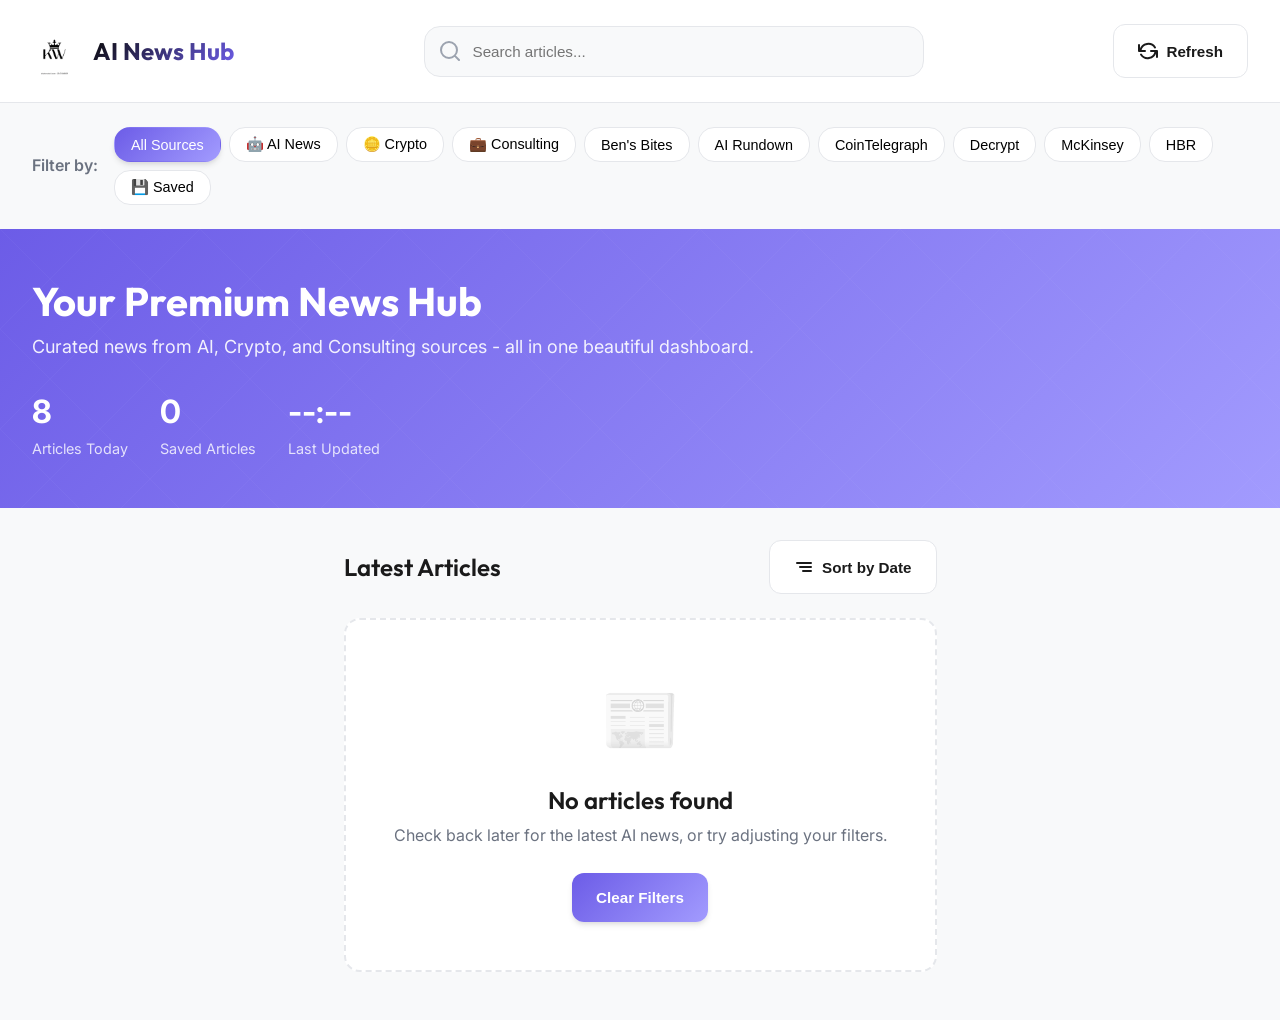
<file: dashboard/index.html>
<!DOCTYPE html>
<html lang="en">

<head>
    <meta charset="UTF-8">
    <meta name="viewport" content="width=device-width, initial-scale=1.0">
    <title>KW AI News Dashboard</title>

    <!-- Google Fonts -->
    <link rel="preconnect" href="https://fonts.googleapis.com">
    <link rel="preconnect" href="https://fonts.gstatic.com" crossorigin>
    <link
        href="https://fonts.googleapis.com/css2?family=Inter:wght@400;500;600;700&family=Outfit:wght@600;700&display=swap"
        rel="stylesheet">

    <!-- Styles -->
    <link rel="stylesheet" href="styles.css">

    <!-- Favicon -->
    <link rel="icon" type="image/webp" href="logo.webp">
</head>

<body>
    <div class="app-container">
        <!-- Header -->
        <header class="header">
            <div class="header-content">
                <div class="logo-section">
                    <img src="logo.webp" alt="KW Logo" class="logo">
                    <h1 class="brand-title">AI News Hub</h1>
                </div>

                <div class="search-container">
                    <svg class="search-icon" width="20" height="20" viewBox="0 0 20 20" fill="none"
                        xmlns="http://www.w3.org/2000/svg">
                        <path d="M9 17A8 8 0 1 0 9 1a8 8 0 0 0 0 16zM19 19l-4.35-4.35" stroke="currentColor"
                            stroke-width="2" stroke-linecap="round" stroke-linejoin="round" />
                    </svg>
                    <input type="text" class="search-input" placeholder="Search articles..." id="searchInput">
                </div>

                <div class="header-actions">
                    <button class="btn btn-secondary" id="refreshBtn">
                        <svg width="20" height="20" viewBox="0 0 20 20" fill="none" xmlns="http://www.w3.org/2000/svg">
                            <path d="M1 4v6h6M19 16v-6h-6M2.51 9A8 8 0 0 1 17 6.5M17.49 11A8 8 0 0 1 3 13.5"
                                stroke="currentColor" stroke-width="2" stroke-linecap="round" stroke-linejoin="round" />
                        </svg>
                        Refresh
                    </button>
                </div>
            </div>
        </header>

        <!-- Filter Section -->
        <div class="filter-section">
            <span class="filter-label">Filter by:</span>
            <div class="filter-pills">
                <button class="filter-pill active" data-filter="all">All Sources</button>
                <button class="filter-pill" data-filter="category:ai">🤖 AI News</button>
                <button class="filter-pill" data-filter="category:crypto">🪙 Crypto</button>
                <button class="filter-pill" data-filter="category:consulting">💼 Consulting</button>
                <button class="filter-pill" data-filter="bens_bites">Ben's Bites</button>
                <button class="filter-pill" data-filter="ai_rundown">AI Rundown</button>
                <button class="filter-pill" data-filter="cointelegraph">CoinTelegraph</button>
                <button class="filter-pill" data-filter="decrypt">Decrypt</button>
                <button class="filter-pill" data-filter="mckinsey">McKinsey</button>
                <button class="filter-pill" data-filter="hbr">HBR</button>
                <button class="filter-pill" data-filter="saved">💾 Saved</button>
            </div>
        </div>

        <!-- Hero Section -->
        <section class="hero-section">
            <div class="hero-content">
                <h2 class="hero-title">Your Premium News Hub</h2>
                <p class="hero-subtitle">Curated news from AI, Crypto, and Consulting sources - all in one beautiful
                    dashboard.</p>
                <div class="hero-stats">
                    <div class="stat-item">
                        <span class="stat-value" id="totalArticles">0</span>
                        <span class="stat-label">Articles Today</span>
                    </div>
                    <div class="stat-item">
                        <span class="stat-value" id="savedCount">0</span>
                        <span class="stat-label">Saved Articles</span>
                    </div>
                    <div class="stat-item">
                        <span class="stat-value" id="lastUpdate">--:--</span>
                        <span class="stat-label">Last Updated</span>
                    </div>
                </div>
            </div>
        </section>

        <!-- Main Content -->
        <main class="main-content">
            <div class="section-header">
                <h3 class="section-title" id="sectionTitle">Latest Articles</h3>
                <button class="btn btn-secondary" id="sortBtn">
                    <svg width="20" height="20" viewBox="0 0 20 20" fill="none" xmlns="http://www.w3.org/2000/svg">
                        <path d="M3 6h14M6 10h11M9 14h8" stroke="currentColor" stroke-width="2"
                            stroke-linecap="round" />
                    </svg>
                    Sort by Date
                </button>
            </div>

            <!-- Loading State -->
            <div class="loading-container" id="loadingState" style="display: none;">
                <div class="spinner"></div>
                <p style="margin-top: 1rem; color: var(--text-secondary);">Loading articles...</p>
            </div>

            <!-- Articles Grid -->
            <div class="articles-grid" id="articlesGrid">
                <!-- Articles will be dynamically inserted here -->
            </div>

            <!-- Empty State -->
            <div class="empty-state" id="emptyState" style="display: none;">
                <div class="empty-icon">📰</div>
                <h3 class="empty-title">No articles found</h3>
                <p class="empty-description">Check back later for the latest AI news, or try adjusting your filters.</p>
                <button class="btn btn-primary" id="clearFiltersBtn">Clear Filters</button>
            </div>
        </main>
    </div>

    <!-- JavaScript -->
    <script src="app.js"></script>
</body>

</html>
</file>
<file: dashboard/styles.css>
:root {
  /* KW Brand Colors - Luxury & Premium */
  --kw-black: #0A0A0A;
  --kw-gold: #D4AF37;
  --kw-silver: #C0C0C0;

  /* Primary Palette - Inspired by design */
  --primary-purple: #6C5CE7;
  --primary-purple-light: #A29BFE;
  --primary-purple-dark: #5F4FD1;
  --gradient-start: #6C5CE7;
  --gradient-end: #A29BFE;

  /* Neutral Palette */
  --bg-primary: #F8F9FA;
  --bg-secondary: #FFFFFF;
  --bg-card: #FFFFFF;
  --bg-hover: #F3F4F6;

  /* Text Colors */
  --text-primary: #1A1A1A;
  --text-secondary: #6B7280;
  --text-muted: #9CA3AF;
  --text-white: #FFFFFF;

  /* Accent Colors */
  --accent-success: #10B981;
  --accent-warning: #F59E0B;
  --accent-error: #EF4444;
  --accent-info: #3B82F6;

  /* Source Category Colors */
  --crypto-orange: #F7931A;
  --crypto-gold: #FFB800;
  --consulting-navy: #1E3A8A;
  --consulting-teal: #0D9488;

  /* Borders & Shadows */
  --border-color: #E5E7EB;
  --border-radius-sm: 8px;
  --border-radius-md: 12px;
  --border-radius-lg: 16px;
  --border-radius-xl: 24px;

  --shadow-sm: 0 1px 2px 0 rgba(0, 0, 0, 0.05);
  --shadow-md: 0 4px 6px -1px rgba(0, 0, 0, 0.1), 0 2px 4px -1px rgba(0, 0, 0, 0.06);
  --shadow-lg: 0 10px 15px -3px rgba(0, 0, 0, 0.1), 0 4px 6px -2px rgba(0, 0, 0, 0.05);
  --shadow-xl: 0 20px 25px -5px rgba(0, 0, 0, 0.1), 0 10px 10px -5px rgba(0, 0, 0, 0.04);

  /* Spacing */
  --spacing-xs: 4px;
  --spacing-sm: 8px;
  --spacing-md: 16px;
  --spacing-lg: 24px;
  --spacing-xl: 32px;
  --spacing-2xl: 48px;

  /* Typography */
  --font-primary: 'Inter', -apple-system, BlinkMacSystemFont, 'Segoe UI', sans-serif;
  --font-display: 'Outfit', 'Inter', sans-serif;

  /* Transitions */
  --transition-fast: 150ms cubic-bezier(0.4, 0, 0.2, 1);
  --transition-base: 250ms cubic-bezier(0.4, 0, 0.2, 1);
  --transition-slow: 350ms cubic-bezier(0.4, 0, 0.2, 1);
}

/* Reset & Base Styles */
* {
  margin: 0;
  padding: 0;
  box-sizing: border-box;
}

html {
  font-size: 16px;
  -webkit-font-smoothing: antialiased;
  -moz-osx-font-smoothing: grayscale;
}

body {
  font-family: var(--font-primary);
  background: var(--bg-primary);
  color: var(--text-primary);
  line-height: 1.6;
  overflow-x: hidden;
}

/* Typography */
h1,
h2,
h3,
h4,
h5,
h6 {
  font-family: var(--font-display);
  font-weight: 600;
  line-height: 1.2;
  color: var(--text-primary);
}

h1 {
  font-size: 2.5rem;
}

h2 {
  font-size: 2rem;
}

h3 {
  font-size: 1.5rem;
}

h4 {
  font-size: 1.25rem;
}

h5 {
  font-size: 1.125rem;
}

h6 {
  font-size: 1rem;
}

p {
  margin-bottom: 1rem;
  color: var(--text-secondary);
}

a {
  color: var(--primary-purple);
  text-decoration: none;
  transition: color var(--transition-fast);
}

a:hover {
  color: var(--primary-purple-dark);
}

/* Layout */
.app-container {
  min-height: 100vh;
  display: flex;
  flex-direction: column;
}

/* Header */
.header {
  background: var(--bg-secondary);
  border-bottom: 1px solid var(--border-color);
  padding: var(--spacing-lg) var(--spacing-xl);
  position: sticky;
  top: 0;
  z-index: 100;
  backdrop-filter: blur(10px);
  background: rgba(255, 255, 255, 0.95);
}

.header-content {
  max-width: 1400px;
  margin: 0 auto;
  display: flex;
  align-items: center;
  justify-content: space-between;
}

.logo-section {
  display: flex;
  align-items: center;
  gap: var(--spacing-md);
}

.logo {
  height: 48px;
  width: auto;
  transition: transform var(--transition-base);
}

.logo:hover {
  transform: scale(1.05);
}

.brand-title {
  font-family: var(--font-display);
  font-size: 1.5rem;
  font-weight: 700;
  background: linear-gradient(135deg, var(--kw-black), var(--primary-purple));
  -webkit-background-clip: text;
  -webkit-text-fill-color: transparent;
  background-clip: text;
}

.header-actions {
  display: flex;
  align-items: center;
  gap: var(--spacing-md);
}

/* Search Bar */
.search-container {
  position: relative;
  flex: 1;
  max-width: 500px;
  margin: 0 var(--spacing-xl);
}

.search-input {
  width: 100%;
  padding: var(--spacing-md) var(--spacing-md) var(--spacing-md) 48px;
  border: 1px solid var(--border-color);
  border-radius: var(--border-radius-lg);
  font-size: 0.95rem;
  transition: all var(--transition-base);
  background: var(--bg-primary);
}

.search-input:focus {
  outline: none;
  border-color: var(--primary-purple);
  box-shadow: 0 0 0 3px rgba(108, 92, 231, 0.1);
  background: var(--bg-secondary);
}

.search-icon {
  position: absolute;
  left: var(--spacing-md);
  top: 50%;
  transform: translateY(-50%);
  color: var(--text-muted);
  pointer-events: none;
}

/* Filter Pills */
.filter-section {
  max-width: 1400px;
  margin: 0 auto;
  padding: var(--spacing-lg) var(--spacing-xl);
  display: flex;
  gap: var(--spacing-md);
  align-items: center;
  overflow-x: auto;
}

.filter-label {
  font-weight: 600;
  color: var(--text-secondary);
  white-space: nowrap;
}

.filter-pills {
  display: flex;
  gap: var(--spacing-sm);
  flex-wrap: wrap;
}

.filter-pill {
  padding: var(--spacing-sm) var(--spacing-md);
  border-radius: var(--border-radius-lg);
  border: 1px solid var(--border-color);
  background: var(--bg-secondary);
  cursor: pointer;
  transition: all var(--transition-fast);
  font-size: 0.9rem;
  font-weight: 500;
  white-space: nowrap;
}

.filter-pill:hover {
  border-color: var(--primary-purple);
  background: rgba(108, 92, 231, 0.05);
}

.filter-pill.active {
  background: linear-gradient(135deg, var(--gradient-start), var(--gradient-end));
  color: var(--text-white);
  border-color: transparent;
  box-shadow: var(--shadow-md);
}

/* Hero Section */
.hero-section {
  background: linear-gradient(135deg, var(--gradient-start), var(--gradient-end));
  padding: var(--spacing-2xl) var(--spacing-xl);
  margin-bottom: var(--spacing-xl);
  position: relative;
  overflow: hidden;
}

.hero-section::before {
  content: '';
  position: absolute;
  top: 0;
  left: 0;
  right: 0;
  bottom: 0;
  background: url('data:image/svg+xml,<svg width="100" height="100" xmlns="http://www.w3.org/2000/svg"><rect width="100" height="100" fill="none"/><path d="M0 0L100 100M100 0L0 100" stroke="rgba(255,255,255,0.1)" stroke-width="1"/></svg>');
  opacity: 0.3;
}

.hero-content {
  max-width: 1400px;
  margin: 0 auto;
  position: relative;
  z-index: 1;
}

.hero-title {
  color: var(--text-white);
  font-size: 2.5rem;
  margin-bottom: var(--spacing-sm);
  font-weight: 700;
}

.hero-subtitle {
  color: rgba(255, 255, 255, 0.9);
  font-size: 1.125rem;
  margin-bottom: var(--spacing-lg);
}

.hero-stats {
  display: flex;
  gap: var(--spacing-xl);
  margin-top: var(--spacing-lg);
}

.stat-item {
  display: flex;
  flex-direction: column;
}

.stat-value {
  font-size: 2rem;
  font-weight: 700;
  color: var(--text-white);
}

.stat-label {
  font-size: 0.9rem;
  color: rgba(255, 255, 255, 0.8);
}

/* Main Content */
.main-content {
  max-width: 1400px;
  margin: 0 auto;
  padding: 0 var(--spacing-xl) var(--spacing-2xl);
  flex: 1;
}

.section-header {
  display: flex;
  justify-content: space-between;
  align-items: center;
  margin-bottom: var(--spacing-lg);
}

.section-title {
  font-size: 1.5rem;
  font-weight: 600;
}

/* Article Grid */
.articles-grid {
  display: grid;
  grid-template-columns: repeat(auto-fill, minmax(350px, 1fr));
  gap: var(--spacing-lg);
  margin-bottom: var(--spacing-2xl);
}

/* Article Card */
.article-card {
  background: var(--bg-card);
  border-radius: var(--border-radius-lg);
  padding: var(--spacing-lg);
  border: 1px solid var(--border-color);
  transition: all var(--transition-base);
  cursor: pointer;
  position: relative;
  overflow: hidden;
}

.article-card::before {
  content: '';
  position: absolute;
  top: 0;
  left: 0;
  right: 0;
  height: 4px;
  background: linear-gradient(90deg, var(--gradient-start), var(--gradient-end));
  transform: scaleX(0);
  transform-origin: left;
  transition: transform var(--transition-base);
}

.article-card:hover {
  transform: translateY(-4px);
  box-shadow: var(--shadow-xl);
  border-color: var(--primary-purple-light);
}

.article-card:hover::before {
  transform: scaleX(1);
}

.article-header {
  display: flex;
  justify-content: space-between;
  align-items: flex-start;
  margin-bottom: var(--spacing-md);
}

.article-source {
  display: inline-flex;
  align-items: center;
  gap: var(--spacing-xs);
  padding: var(--spacing-xs) var(--spacing-sm);
  background: rgba(108, 92, 231, 0.1);
  color: var(--primary-purple);
  border-radius: var(--border-radius-sm);
  font-size: 0.8rem;
  font-weight: 600;
  text-transform: uppercase;
  letter-spacing: 0.5px;
}

/* Source-specific badge colors */
.article-source[data-source="cointelegraph"],
.article-source[data-source="decrypt"] {
  background: rgba(247, 147, 26, 0.1);
  color: var(--crypto-orange);
}

.article-source[data-source="mckinsey"],
.article-source[data-source="hbr"] {
  background: rgba(13, 148, 136, 0.1);
  color: var(--consulting-teal);
}

.save-button {
  background: none;
  border: none;
  cursor: pointer;
  padding: var(--spacing-sm);
  border-radius: 50%;
  transition: all var(--transition-fast);
  color: var(--text-muted);
}

.save-button:hover {
  background: var(--bg-hover);
  color: var(--primary-purple);
  transform: scale(1.1);
}

.save-button.saved {
  color: var(--accent-error);
}

.article-title {
  font-size: 1.25rem;
  font-weight: 600;
  margin-bottom: var(--spacing-sm);
  line-height: 1.4;
  color: var(--text-primary);
}

.article-summary {
  color: var(--text-secondary);
  font-size: 0.95rem;
  line-height: 1.6;
  margin-bottom: var(--spacing-md);
  display: -webkit-box;
  -webkit-line-clamp: 3;
  -webkit-box-orient: vertical;
  overflow: hidden;
}

.article-footer {
  display: flex;
  justify-content: space-between;
  align-items: center;
  padding-top: var(--spacing-md);
  border-top: 1px solid var(--border-color);
}

.article-meta {
  display: flex;
  align-items: center;
  gap: var(--spacing-md);
  font-size: 0.85rem;
  color: var(--text-muted);
}

.article-author {
  font-weight: 500;
  color: var(--text-secondary);
}

.article-time {
  display: flex;
  align-items: center;
  gap: var(--spacing-xs);
}

.read-more {
  color: var(--primary-purple);
  font-weight: 600;
  font-size: 0.9rem;
  display: flex;
  align-items: center;
  gap: var(--spacing-xs);
  transition: gap var(--transition-fast);
}

.article-card:hover .read-more {
  gap: var(--spacing-sm);
}

/* Empty State */
.empty-state {
  text-align: center;
  padding: var(--spacing-2xl);
  background: var(--bg-card);
  border-radius: var(--border-radius-lg);
  border: 2px dashed var(--border-color);
}

.empty-icon {
  font-size: 4rem;
  margin-bottom: var(--spacing-md);
  opacity: 0.3;
}

.empty-title {
  font-size: 1.5rem;
  margin-bottom: var(--spacing-sm);
  color: var(--text-primary);
}

.empty-description {
  color: var(--text-secondary);
  margin-bottom: var(--spacing-lg);
}

/* Loading State */
.loading-container {
  display: flex;
  flex-direction: column;
  align-items: center;
  justify-content: center;
  padding: var(--spacing-2xl);
}

.spinner {
  width: 48px;
  height: 48px;
  border: 4px solid var(--border-color);
  border-top-color: var(--primary-purple);
  border-radius: 50%;
  animation: spin 0.8s linear infinite;
}

@keyframes spin {
  to {
    transform: rotate(360deg);
  }
}

/* Buttons */
.btn {
  padding: var(--spacing-md) var(--spacing-lg);
  border-radius: var(--border-radius-md);
  font-weight: 600;
  font-size: 0.95rem;
  cursor: pointer;
  transition: all var(--transition-base);
  border: none;
  display: inline-flex;
  align-items: center;
  gap: var(--spacing-sm);
}

.btn-primary {
  background: linear-gradient(135deg, var(--gradient-start), var(--gradient-end));
  color: var(--text-white);
  box-shadow: var(--shadow-md);
}

.btn-primary:hover {
  transform: translateY(-2px);
  box-shadow: var(--shadow-lg);
}

.btn-secondary {
  background: var(--bg-secondary);
  color: var(--text-primary);
  border: 1px solid var(--border-color);
}

.btn-secondary:hover {
  background: var(--bg-hover);
  border-color: var(--primary-purple);
}

/* Responsive Design */
@media (max-width: 768px) {
  .header-content {
    flex-direction: column;
    gap: var(--spacing-md);
  }

  .search-container {
    max-width: 100%;
    margin: 0;
  }

  .hero-title {
    font-size: 2rem;
  }

  .hero-stats {
    flex-direction: column;
    gap: var(--spacing-md);
  }

  .articles-grid {
    grid-template-columns: 1fr;
  }

  .filter-section {
    overflow-x: auto;
    -webkit-overflow-scrolling: touch;
  }
}

/* Animations */
@keyframes fadeIn {
  from {
    opacity: 0;
    transform: translateY(20px);
  }

  to {
    opacity: 1;
    transform: translateY(0);
  }
}

.fade-in {
  animation: fadeIn var(--transition-slow) ease-out;
}

/* Scrollbar Styling */
::-webkit-scrollbar {
  width: 8px;
  height: 8px;
}

::-webkit-scrollbar-track {
  background: var(--bg-primary);
}

::-webkit-scrollbar-thumb {
  background: var(--border-color);
  border-radius: 4px;
}

::-webkit-scrollbar-thumb:hover {
  background: var(--text-muted);
}
</file>
